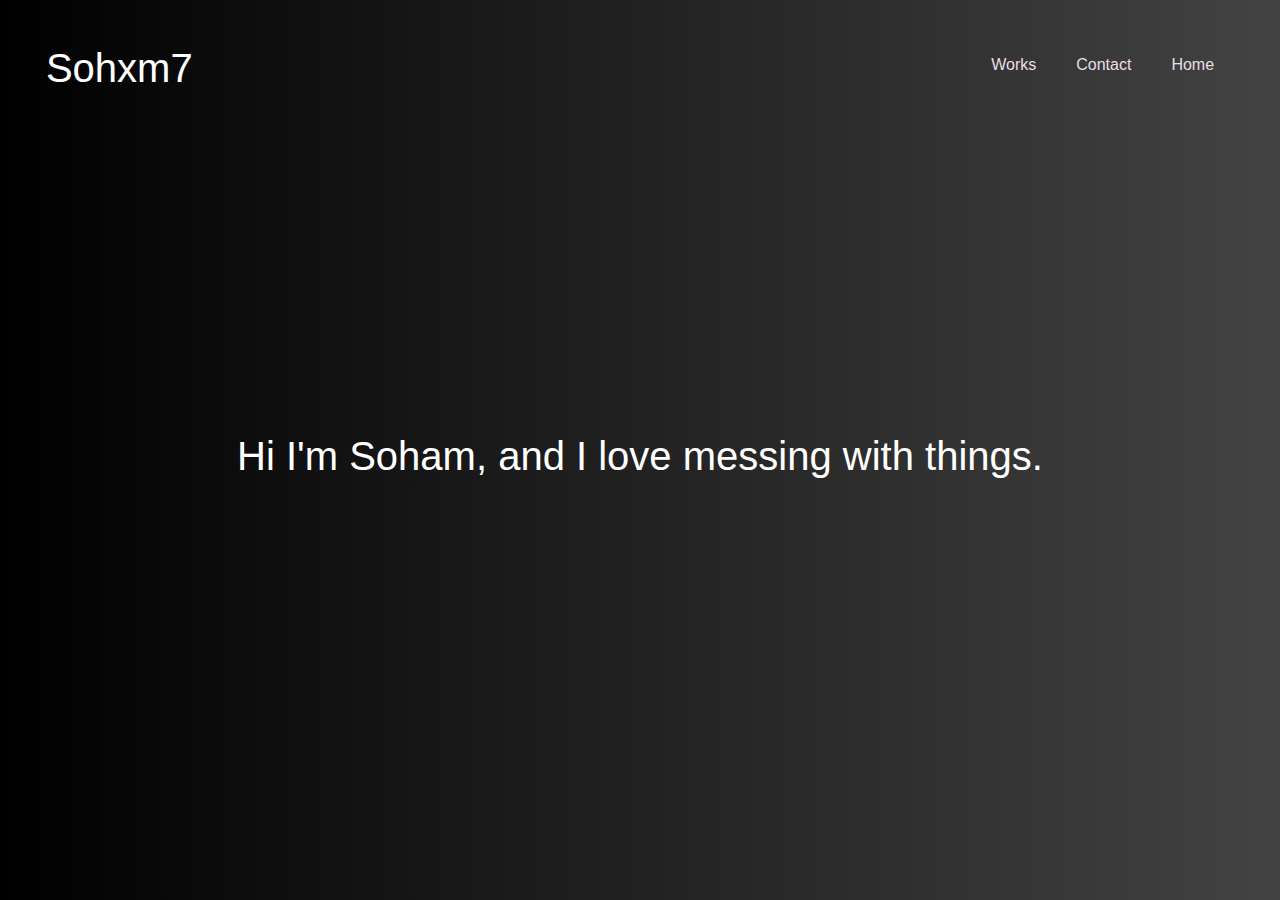
<file: index.html>
<!DOCTYPE html>
<html>
    <head>
        <title></title>
        <link rel="stylesheet" href="css/style.css">
    </head>
    <body class="hi">
        <nav>
            <!--<img src="images/name.png" class="navx">-->
            <p class="naxx">Sohxm7</p>
            <div class="divx">
                <a href="#" class="navx">Home</a>
                <a href="contact.html" class="navx">Contact</a>
                <a href="works.html" class="navx">Works</a>
           </div>
        </nav>
        <!--<div class="xn">
            <img src="images/snoop.gif" alt="a man chilling" class="snoop">
        </div>-->
        <div class="waste"></div>
        <p class="cent">
            Hi I'm Soham, and I love messing with things.
        </p>

    </body>
</html>
</file>
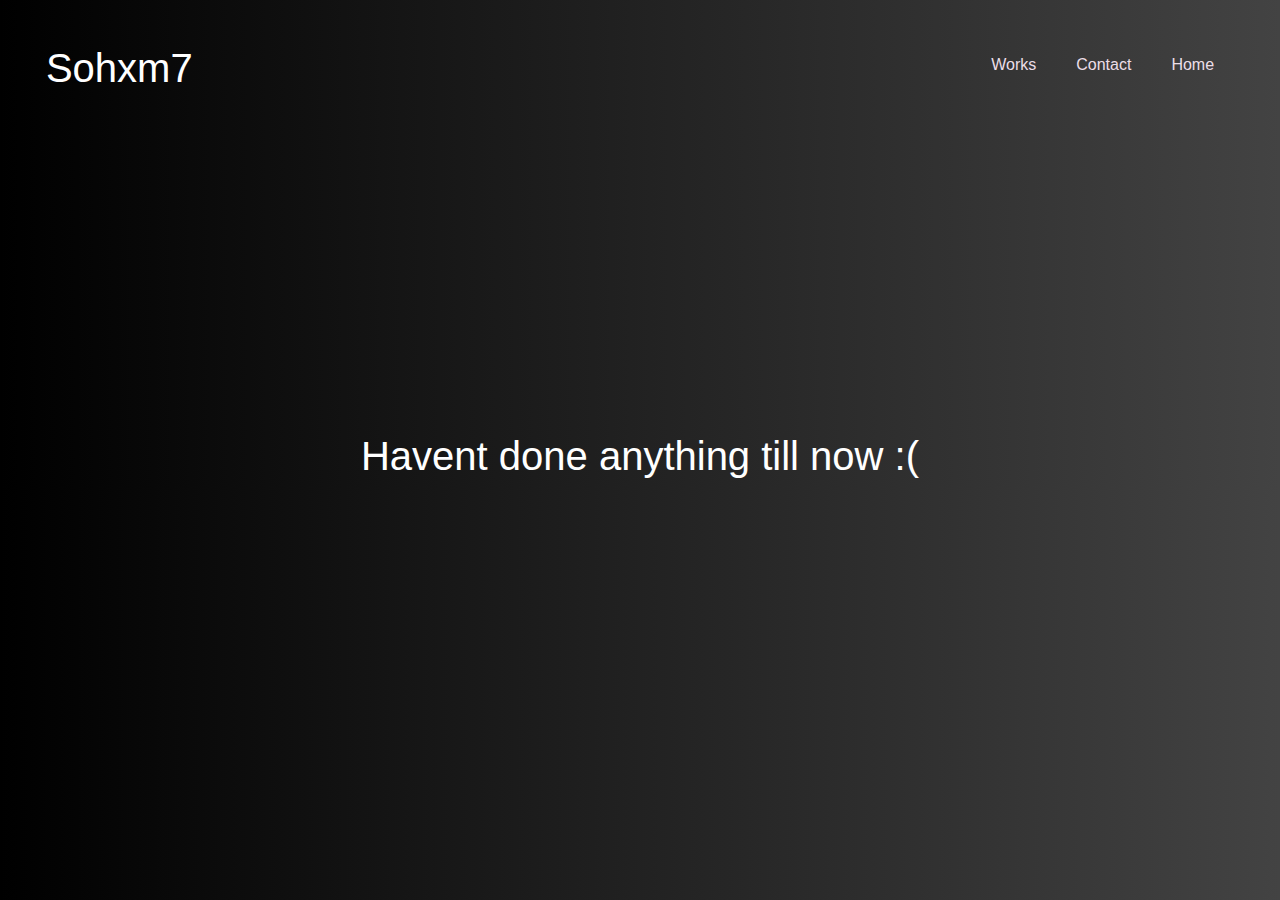
<file: works.html>
<!DOCTYPE html>
<html>
    <head>
        <title></title>
        <link rel="stylesheet" href="css/style.css">
    </head>
    <body class="hi">
        <nav>
            <!--<img src="images/name.png" class="navx">-->
            <p class="naxx">Sohxm7</p>
            <div class="divx">
                <a href="index.html" class="navx">Home</a>
                <a href="contact.html" class="navx">Contact</a>
                <a href="#" class="navx">Works</a>
           </div>
        </nav>
        <!--<div class="xn">
            <img src="images/snoop.gif" alt="a man chilling" class="snoop">
        </div>-->
        <div class="waste"></div>
        <p class="cent">
            Havent done anything till now :(        
        </p>

    </body>
</html>
</file>
<file: css/style.css>
.hi {
    font-family: Helvetica, sans-serif;
    height: 100%;
    background-image: linear-gradient(90deg, #000000, #434343);
}
.waste {
    height: 350px;
}
.cext {
    vertical-align: baseline;
    text-align: center;
    color: chartreuse;
    transition: transform .2s;
}
.naxx {
    float: left;
    vertical-align: baseline;
}
.navx {
    float: right;
    vertical-align: baseline;
}
.divx {
    align-content: right;
    background-color: black;
}

.cent {
    vertical-align: baseline;
    text-align: center;
}
.snoop {
    width: 148px;
    margin: 0 auto;
}
p {
    margin: 0px;
    text-decoration: none;
    padding: 0px;
    font-family: 'Gill Sans', 'Gill Sans MT', Calibri, 'Trebuchet MS', sans-serif;
    color: #ffffff;
    font-size: 40px;
}
nav {
    padding: 3%;
}
a {
    font-family: 'Gill Sans', 'Gill Sans MT', Calibri, 'Trebuchet MS', sans-serif;
    text-decoration: none;
    text-align: center;
    border-radius: 48px;
    color: #ecdee8;
    padding: 10px 20px;
    transition: transform .2s;
}

a:hover {
    color: #ffffff;
    transform: scale(1.25);
}

.cext:hover {
    color: aquamarine;
    transform: scale(1.5);
}

a:visited {
    /*color: #bbbbbb;*/
    text-decoration: none;
}
</file>
